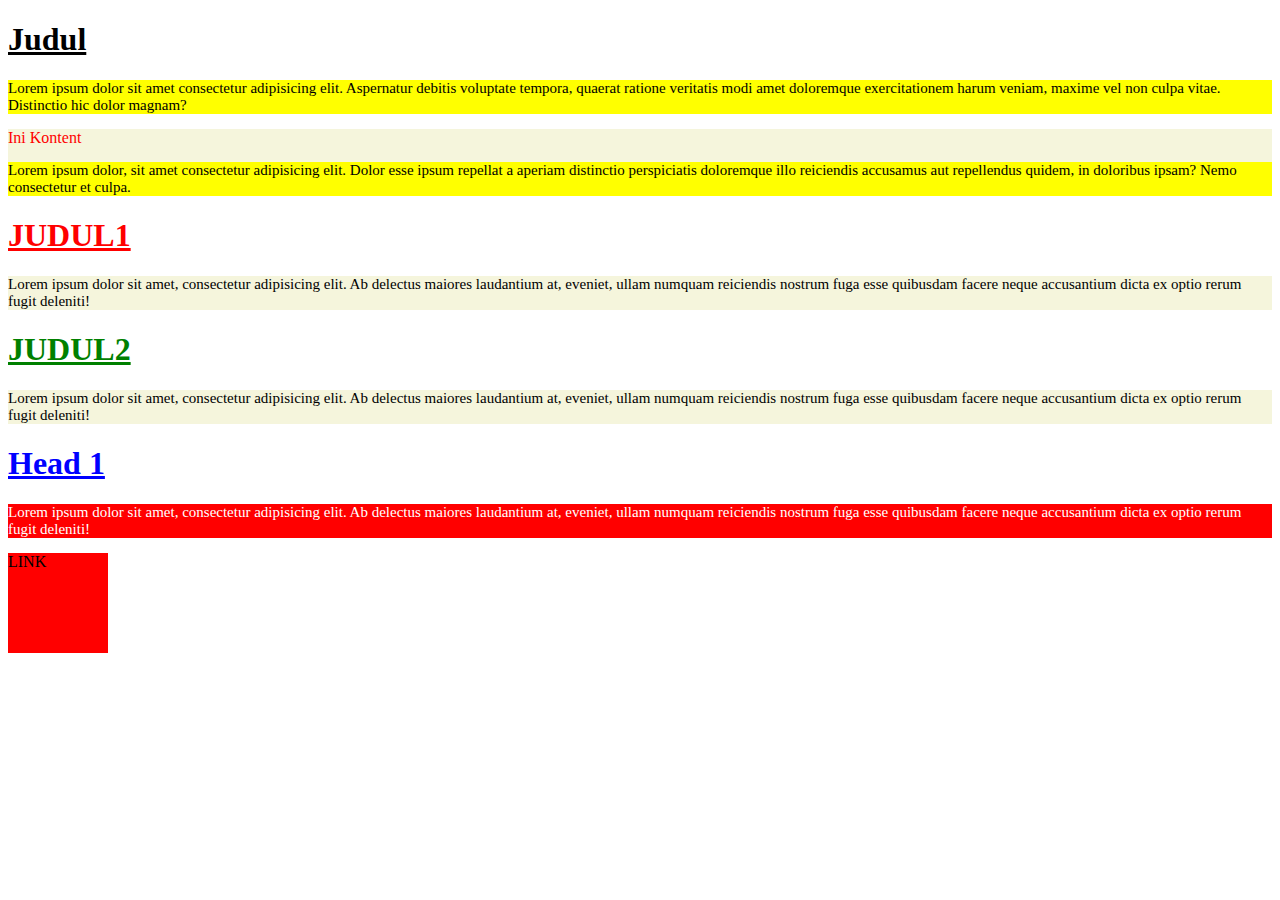
<file: minggu2/latihan/index.html>
<!DOCTYPE html>
<html lang="en">
<head>
    <meta charset="UTF-8">
    <meta name="viewport" content="width=device-width, initial-scale=1.0">
    <title>simple selector</title>
    <!-- external css -->
    <link rel="stylesheet" href="assets/css/style.css">

    <!-- internal css -->
    <!-- <style>
        h1 {
            font-size: 65px;
            color: blue;
        }
    </style> -->
</head>
<body>

    <h1 class="judul">Judul</h1>
    <p>Lorem ipsum dolor sit amet consectetur adipisicing elit. Aspernatur debitis voluptate tempora, quaerat ratione veritatis modi amet doloremque exercitationem harum veniam, maxime vel non culpa vitae. Distinctio hic dolor magnam?</p>

    <div class="content">
        <span>Ini Kontent</span>
        <p>Lorem ipsum dolor, sit amet consectetur adipisicing elit. Dolor esse ipsum repellat a aperiam distinctio perspiciatis doloremque illo reiciendis accusamus aut repellendus quidem, in doloribus ipsam? Nemo consectetur et culpa.</p>
    </div>

    <div class="container">
        <h1 id="judul1">JUDUL1</h1>
        <p class="content">Lorem ipsum dolor sit amet, consectetur adipisicing elit. Ab delectus maiores laudantium at, eveniet, ullam numquam reiciendis nostrum fuga esse quibusdam facere neque accusantium dicta ex optio rerum fugit deleniti!</p>

        <h1 id="judul2">JUDUL2</h1>
        <p class="content">Lorem ipsum dolor sit amet, consectetur adipisicing elit. Ab delectus maiores laudantium at, eveniet, ullam numquam reiciendis nostrum fuga esse quibusdam facere neque accusantium dicta ex optio rerum fugit deleniti!</p>
    </div>
    <div class="container2">
        <h1 class="head1">Head 1</h1>
        <p class="content">Lorem ipsum dolor sit amet, consectetur adipisicing elit. Ab delectus maiores laudantium at, eveniet, ullam numquam reiciendis nostrum fuga esse quibusdam facere neque accusantium dicta ex optio rerum fugit deleniti!</p>
    </div>
    <div class="box">LINK</div>
</body>
</html>
</file>
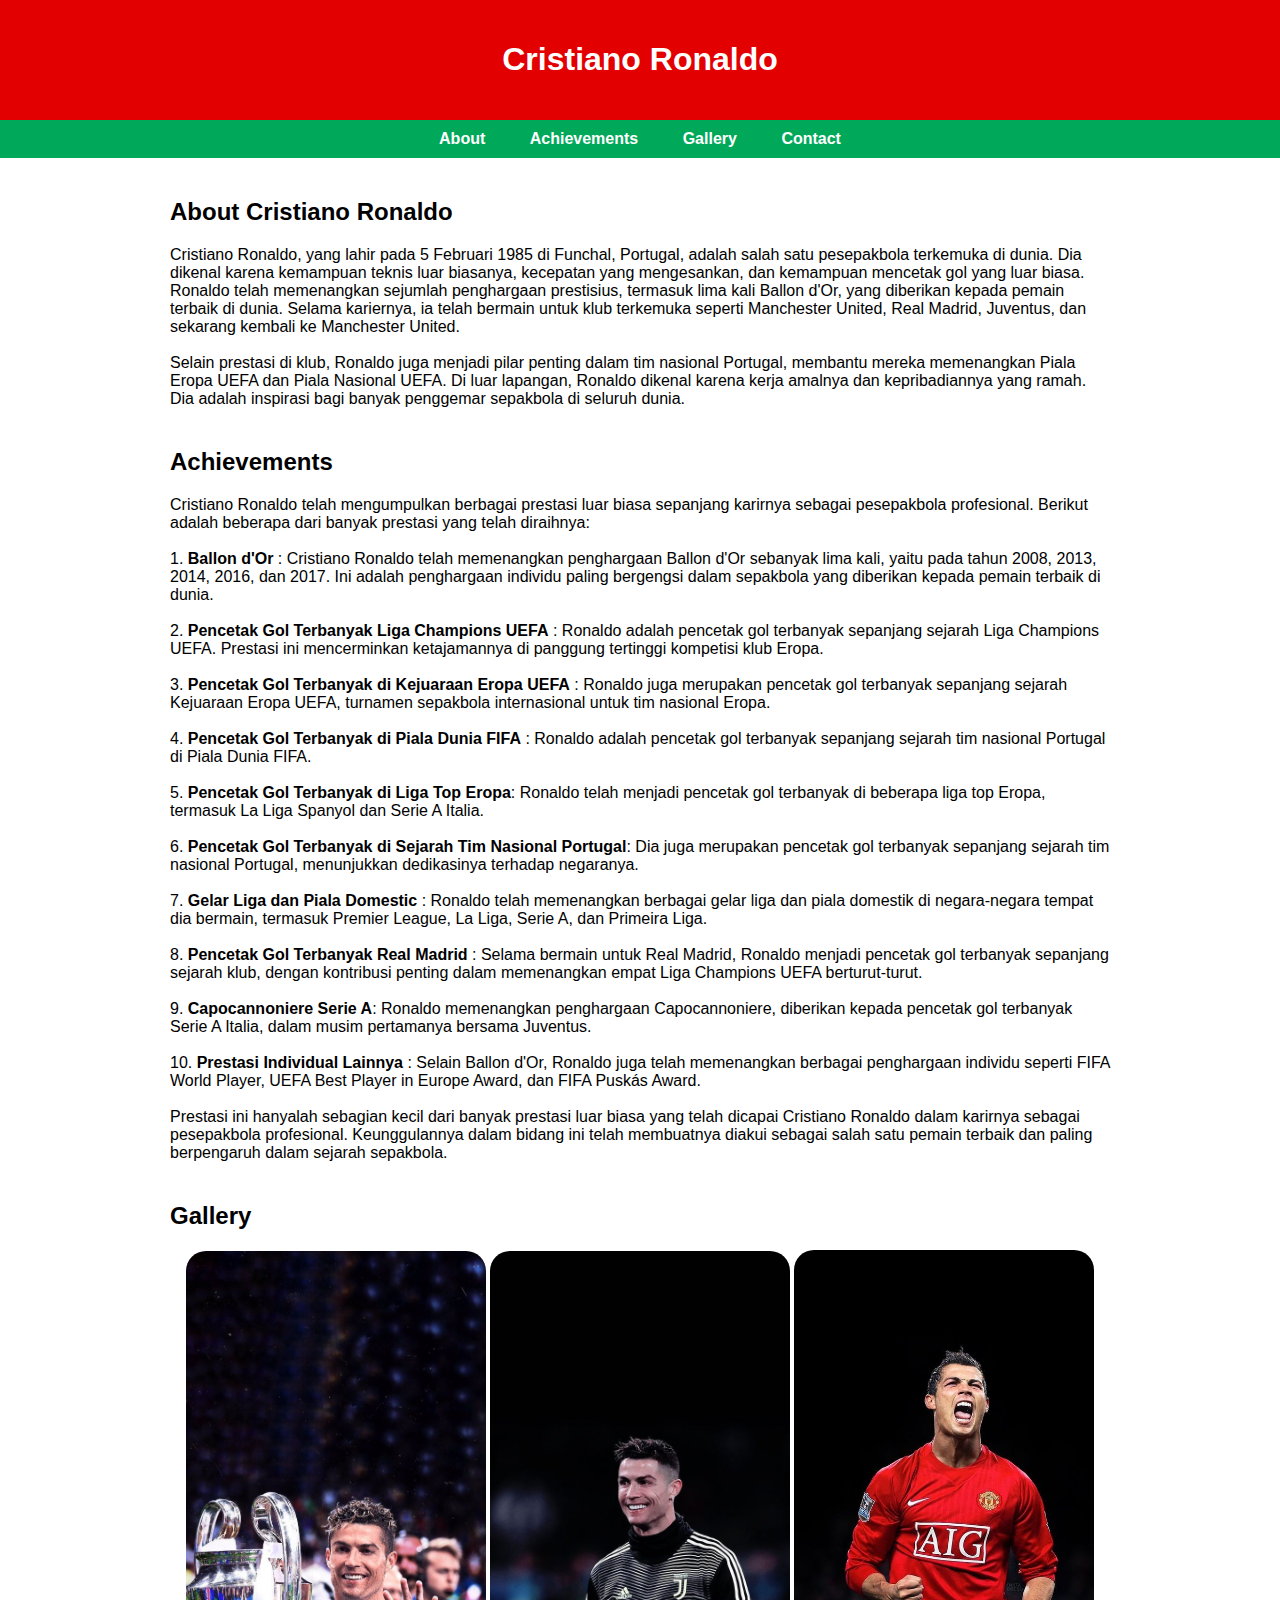
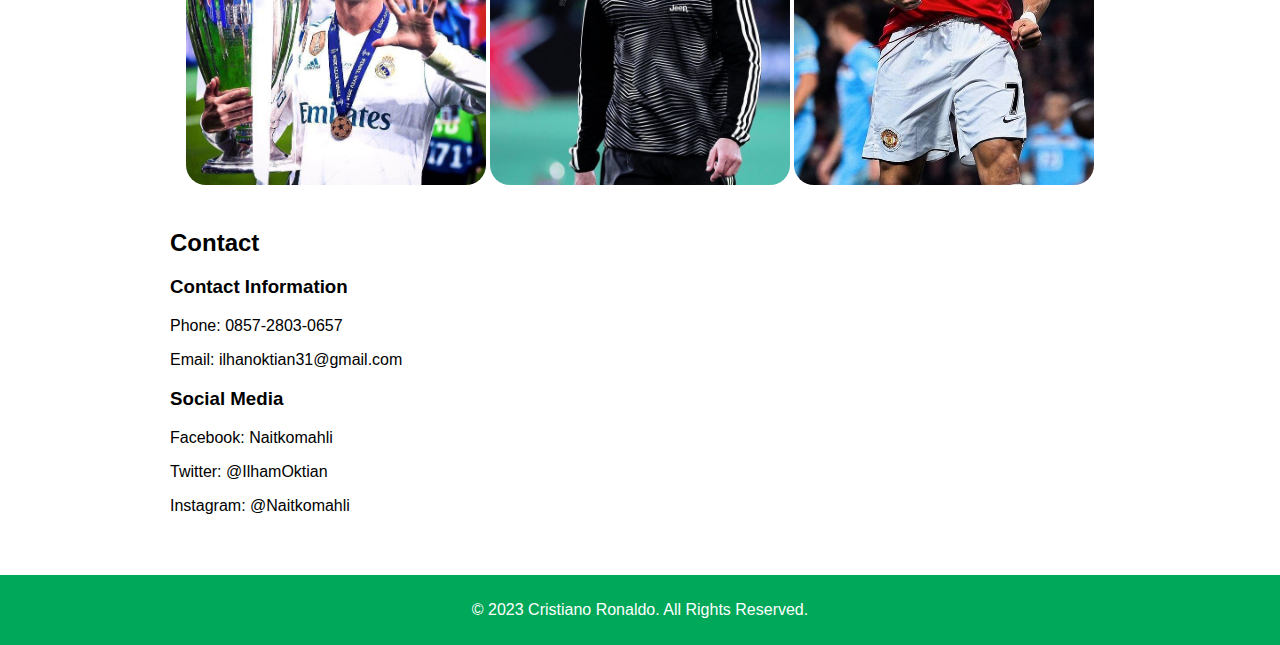
<file: minggu2/tugas/index.html>
<!DOCTYPE html>
<html lang="en">
<head>
    <meta charset="UTF-8">
    <meta name="viewport" content="width=device-width, initial-scale=1.0">
    <title>Landing Page Cristiano Ronaldo</title>
    <link rel="stylesheet" href="assets/style/style.css">
</head>
<body>
    <header class="header">
        <h1>Cristiano Ronaldo</h1>
    </header>

    <nav class="navbar">
        <ul>
            <li><a href="#about">About</a></li>
            <li><a href="#achievements">Achievements</a></li>
            <li><a href="#gallery">Gallery</a></li>
            <li><a href="#contact">Contact</a></li>
        </ul>
    </nav>

    <div class="content">
        <section id="about" class="main-content">
            <h2>About Cristiano Ronaldo</h2>
            <p>Cristiano Ronaldo, yang lahir pada 5 Februari 1985 di Funchal, Portugal, adalah salah satu pesepakbola terkemuka di dunia. Dia dikenal karena kemampuan teknis luar biasanya, kecepatan yang mengesankan, dan kemampuan mencetak gol yang luar biasa. Ronaldo telah memenangkan sejumlah penghargaan prestisius, termasuk lima kali Ballon d'Or, yang diberikan kepada pemain terbaik di dunia. Selama kariernya, ia telah bermain untuk klub terkemuka seperti Manchester United, Real Madrid, Juventus, dan sekarang kembali ke Manchester United. 
            <br><br>    
            Selain prestasi di klub, Ronaldo juga menjadi pilar penting dalam tim nasional Portugal, membantu mereka memenangkan Piala Eropa UEFA dan Piala Nasional UEFA. Di luar lapangan, Ronaldo dikenal karena kerja amalnya dan kepribadiannya yang ramah. Dia adalah inspirasi bagi banyak penggemar sepakbola di seluruh dunia.</p>
        </section>

        <section id="achievements" class="main-content">
            <h2>Achievements</h2>
            <p>Cristiano Ronaldo telah mengumpulkan berbagai prestasi luar biasa sepanjang karirnya sebagai pesepakbola profesional. Berikut adalah beberapa dari banyak prestasi yang telah diraihnya:
                <br><br>
                1. <b>Ballon d'Or</b> : Cristiano Ronaldo telah memenangkan penghargaan Ballon d'Or sebanyak lima kali, yaitu pada tahun 2008, 2013, 2014, 2016, dan 2017. Ini adalah penghargaan individu paling bergengsi dalam sepakbola yang diberikan kepada pemain terbaik di dunia.
                <br><br>
                2. <b>Pencetak Gol Terbanyak Liga Champions UEFA</b> : Ronaldo adalah pencetak gol terbanyak sepanjang sejarah Liga Champions UEFA. Prestasi ini mencerminkan ketajamannya di panggung tertinggi kompetisi klub Eropa.
                <br><br>
                3. <b>Pencetak Gol Terbanyak di Kejuaraan Eropa UEFA</b> : Ronaldo juga merupakan pencetak gol terbanyak sepanjang sejarah Kejuaraan Eropa UEFA, turnamen sepakbola internasional untuk tim nasional Eropa.
                <br><br>
                4. <b>Pencetak Gol Terbanyak di Piala Dunia FIFA</b> : Ronaldo adalah pencetak gol terbanyak sepanjang sejarah tim nasional Portugal di Piala Dunia FIFA.
                <br><br>
                5. <b>Pencetak Gol Terbanyak di Liga Top Eropa</b>: Ronaldo telah menjadi pencetak gol terbanyak di beberapa liga top Eropa, termasuk La Liga Spanyol dan Serie A Italia.
                <br><br>
                6. <b>Pencetak Gol Terbanyak di Sejarah Tim Nasional Portugal</b>: Dia juga merupakan pencetak gol terbanyak sepanjang sejarah tim nasional Portugal, menunjukkan dedikasinya terhadap negaranya.
                <br><br>
                7. <b>Gelar Liga dan Piala Domestic</b> : Ronaldo telah memenangkan berbagai gelar liga dan piala domestik di negara-negara tempat dia bermain, termasuk Premier League, La Liga, Serie A, dan Primeira Liga.
                <br><br>
                8. <b>Pencetak Gol Terbanyak Real Madrid</b> : Selama bermain untuk Real Madrid, Ronaldo menjadi pencetak gol terbanyak sepanjang sejarah klub, dengan kontribusi penting dalam memenangkan empat Liga Champions UEFA berturut-turut.
                <br><br>
                9. <b>Capocannoniere Serie A</b>: Ronaldo memenangkan penghargaan Capocannoniere, diberikan kepada pencetak gol terbanyak Serie A Italia, dalam musim pertamanya bersama Juventus.
                <br><br>
                10. <b>Prestasi Individual Lainnya</b> : Selain Ballon d'Or, Ronaldo juga telah memenangkan berbagai penghargaan individu seperti FIFA World Player, UEFA Best Player in Europe Award, dan FIFA Puskás Award.
                <br><br>
                Prestasi ini hanyalah sebagian kecil dari banyak prestasi luar biasa yang telah dicapai Cristiano Ronaldo dalam karirnya sebagai pesepakbola profesional. Keunggulannya dalam bidang ini telah membuatnya diakui sebagai salah satu pemain terbaik dan paling berpengaruh dalam sejarah sepakbola.</p>
        </section>

        <section id="gallery" class="main-content">
            <h2>Gallery</h2>
            <div class="gallery-content">
                <img src="assets/image/ronaldo 1.jpeg" class="ronaldo">
                <img src="assets/image/ronaldo 2.jpeg" class="ronaldo">
                <img src="assets/image/ronaldo 3.jpeg" class="ronaldo2">
            </div>
        </section>

        <section id="contact" class="main-content">
            <h2>Contact</h2>
            <div class="contact-info">
                <h3>Contact Information</h3>
                <p>Phone: 0857-2803-0657</p>
                <p>Email: ilhanoktian31@gmail.com</p>
            </div>

            <div class="social-media">
                <h3>Social Media</h3>
                <p>Facebook: Naitkomahli</p>
                <p>Twitter: @IlhamOktian</p>
                <p>Instagram: @Naitkomahli</p>
            </div>
        </section>
    </div>

    <footer class="footer">
        <p>&copy; 2023 Cristiano Ronaldo. All Rights Reserved.</p>
    </footer>
</body>
</html>
</file>
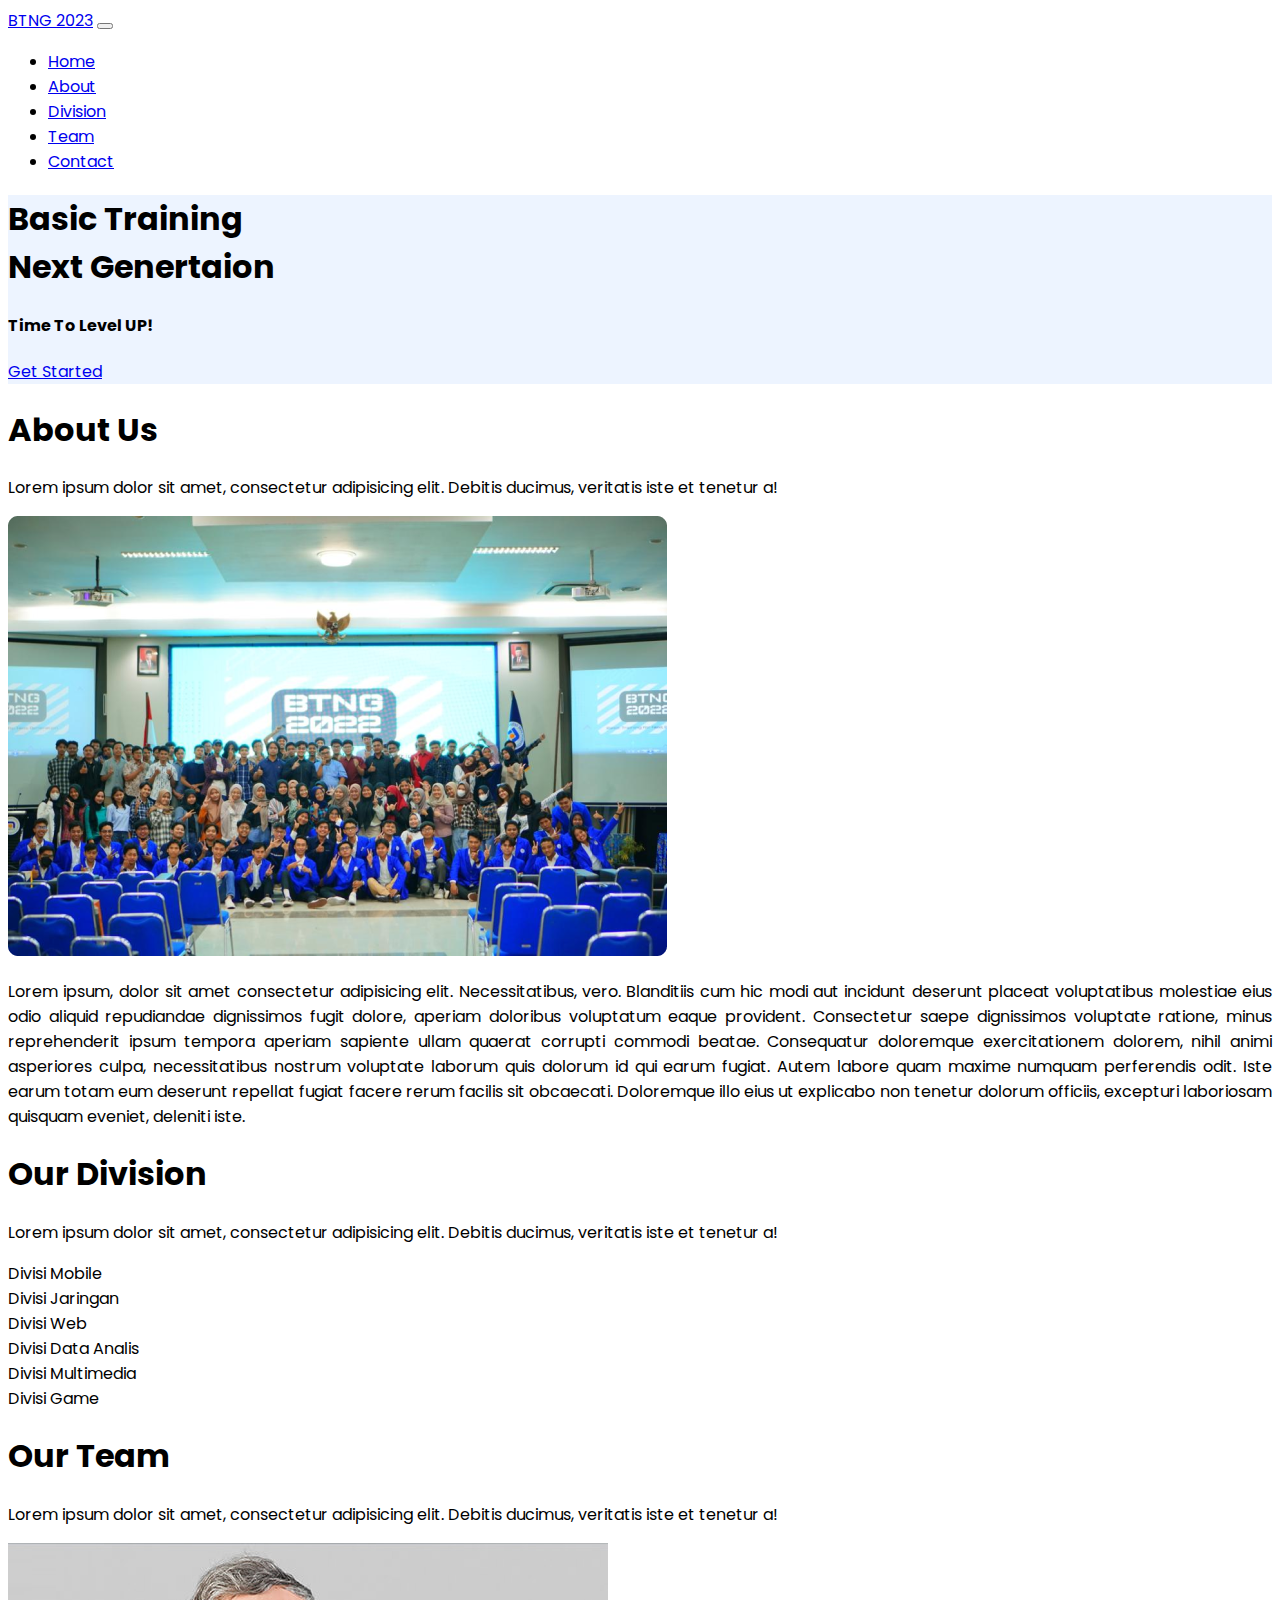
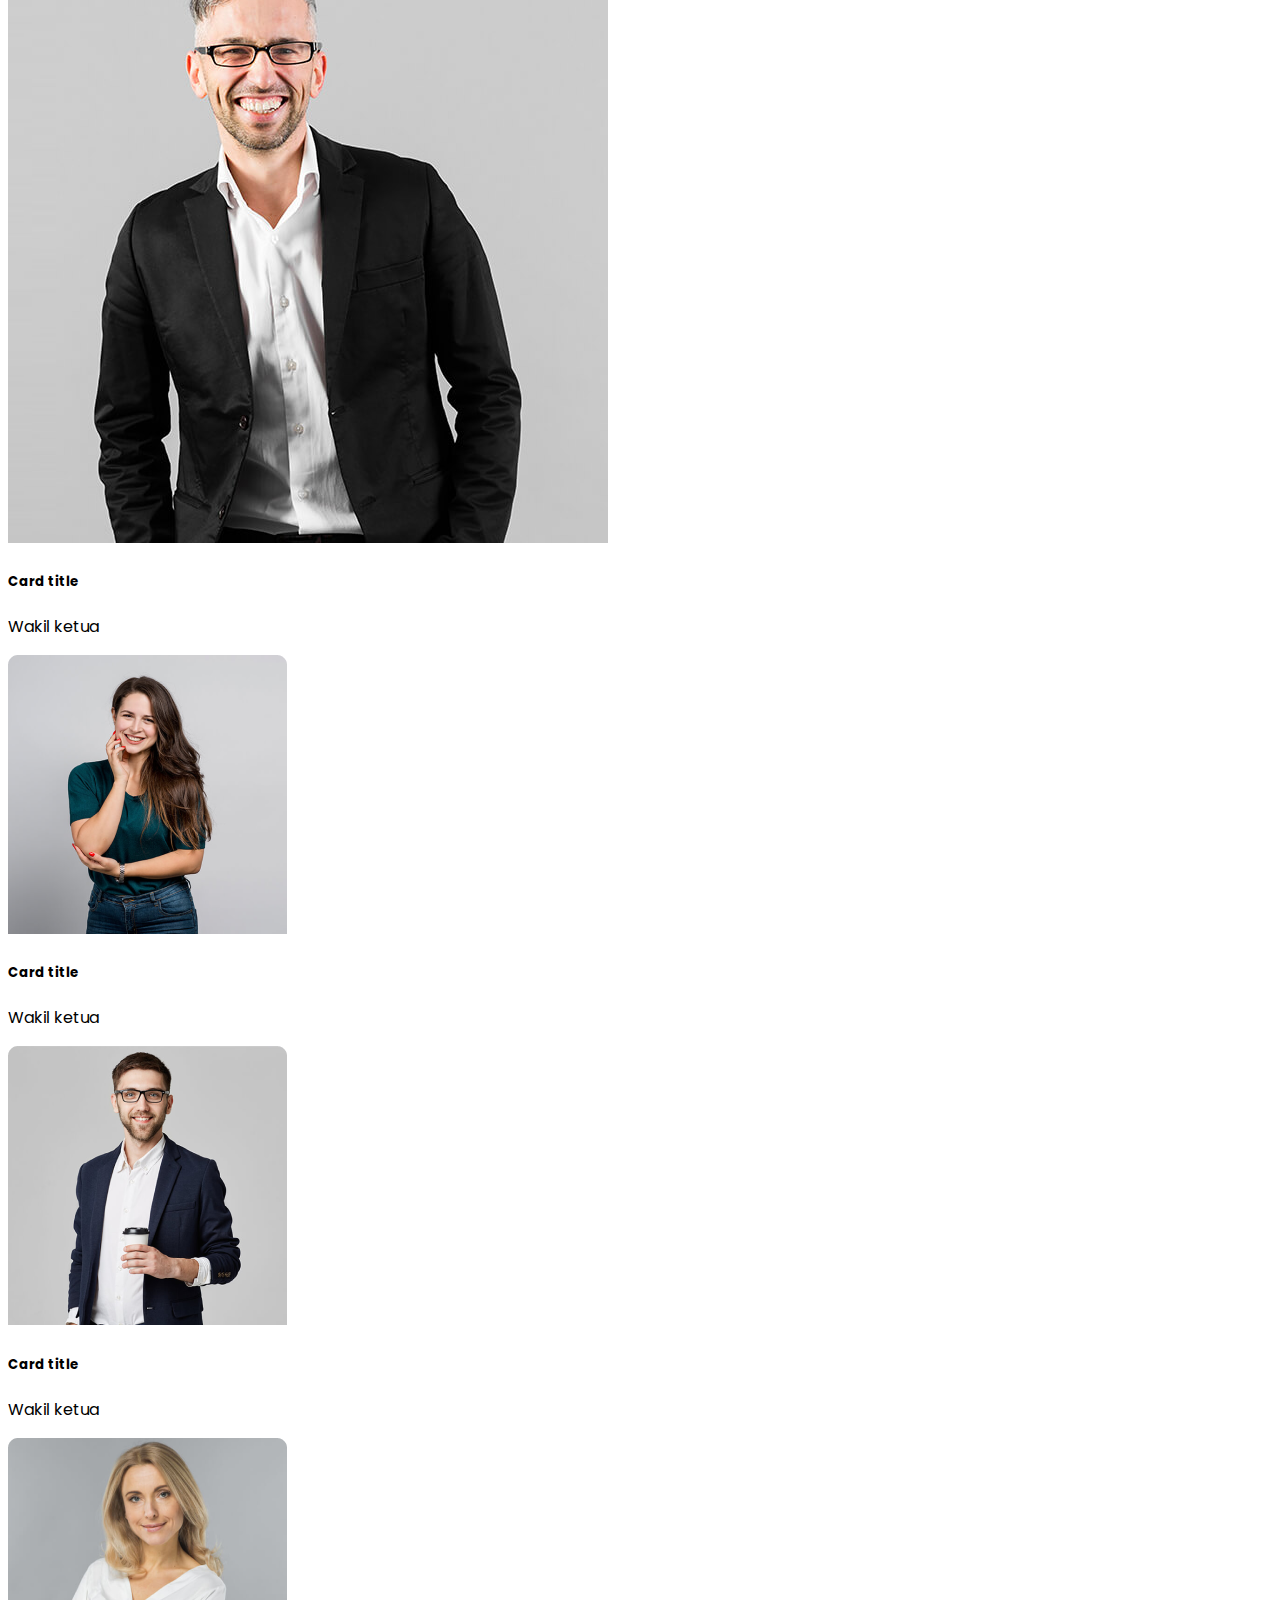
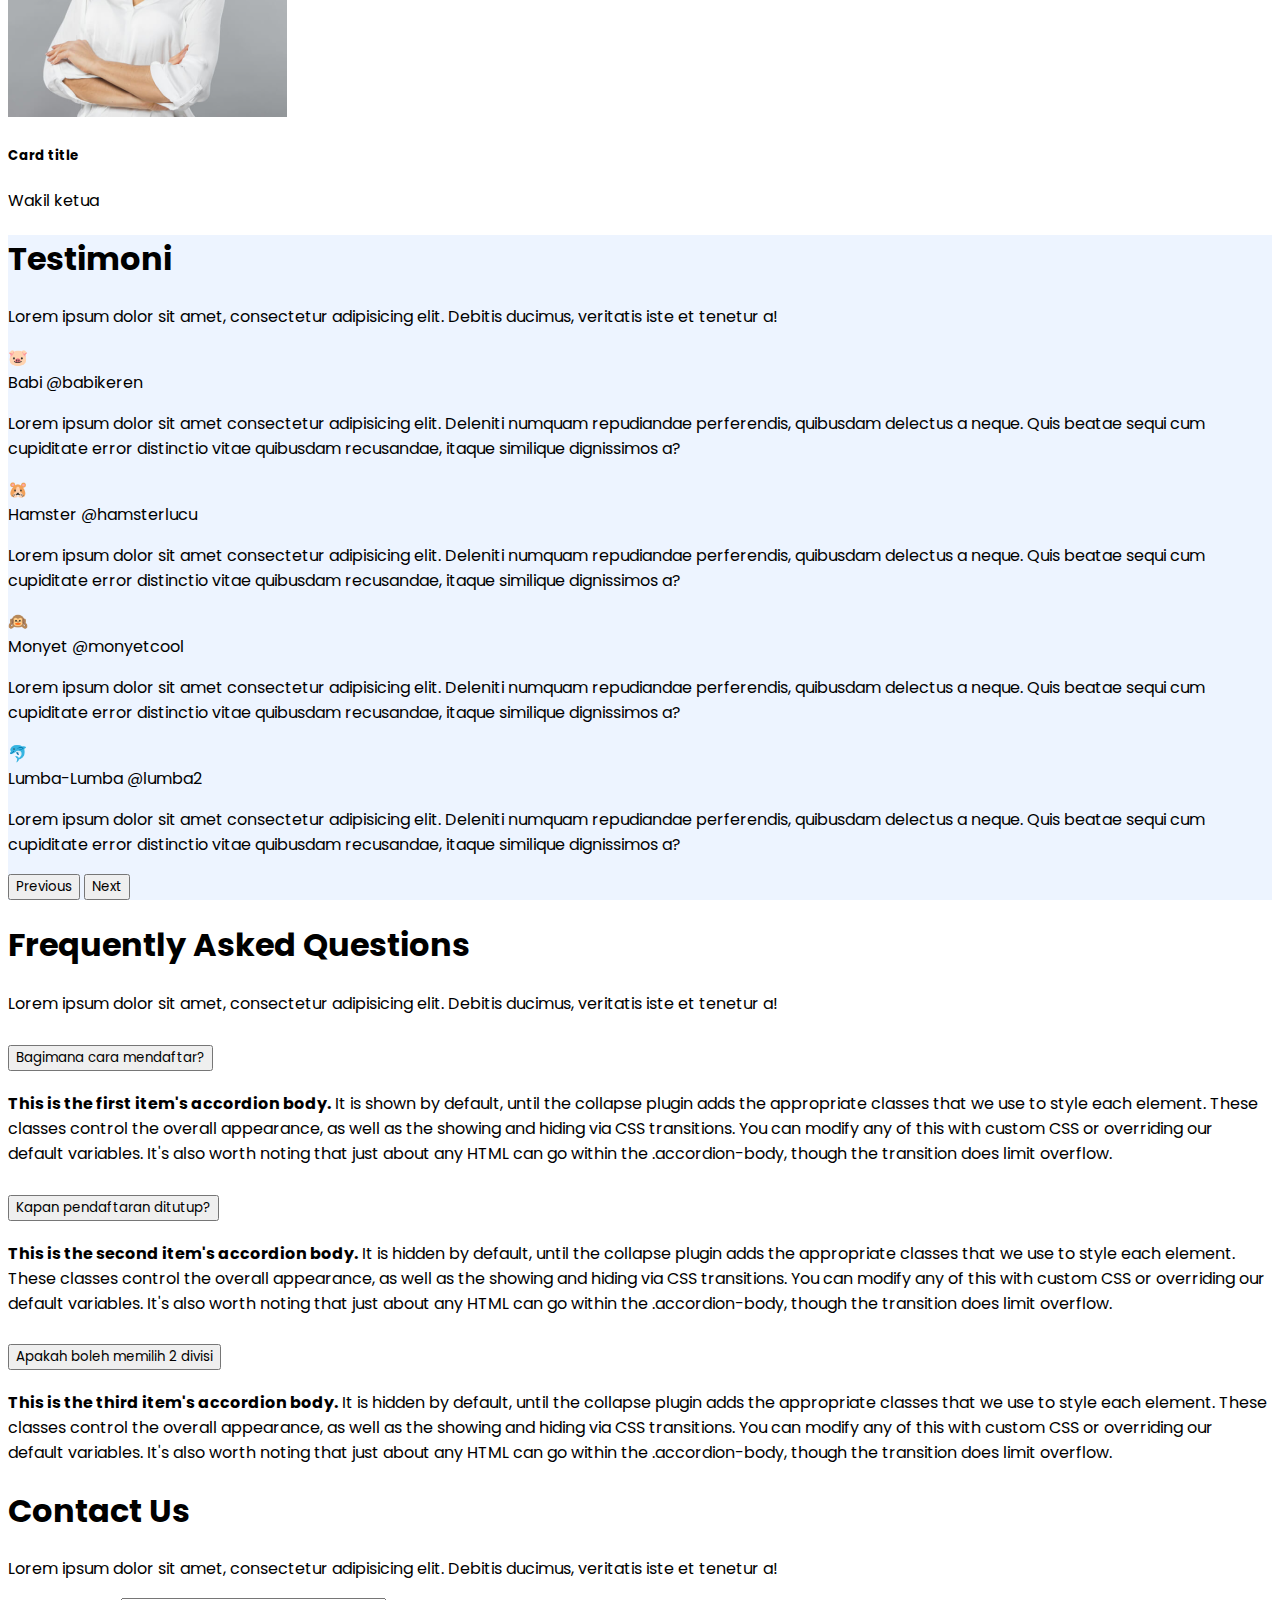
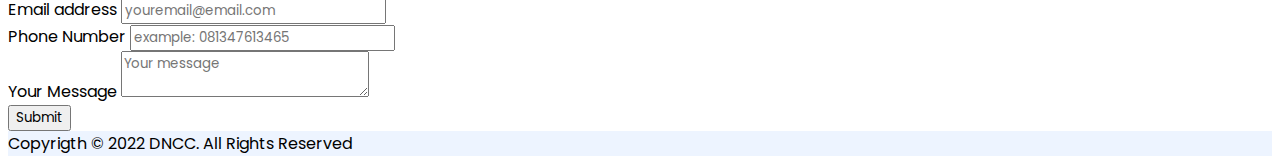
<file: minggu3/Latihan/index.html>
<!DOCTYPE html>
<html lang="en">
  <head>
    <meta charset="UTF-8" />
    <meta name="viewport" content="width=device-width, initial-scale=1.0" />
    <title>BTNG 2023</title>
    <!-- CSS Bootstrap -->
    <link
      href="https://cdn.jsdelivr.net/npm/bootstrap@5.3.2/dist/css/bootstrap.min.css"
      rel="stylesheet"
      integrity="sha384-T3c6CoIi6uLrA9TneNEoa7RxnatzjcDSCmG1MXxSR1GAsXEV/Dwwykc2MPK8M2HN"
      crossorigin="anonymous"
    />
    <!-- CSS External -->
    <link rel="stylesheet" href="assets/styles/style.css" />
    <!-- Link GOOGLE Font -->
    <link rel="preconnect" href="https://fonts.googleapis.com" />
    <link rel="preconnect" href="https://fonts.gstatic.com" crossorigin />
    <link
      href="https://fonts.googleapis.com/css2?family=Poppins&display=swap"
      rel="stylesheet"
    />
    <!-- Link Font Awesome -->
    <link
      rel="stylesheet"
      href="https://cdnjs.cloudflare.com/ajax/libs/font-awesome/6.4.2/css/all.min.css"
      integrity="sha512-z3gLpd7yknf1YoNbCzqRKc4qyor8gaKU1qmn+CShxbuBusANI9QpRohGBreCFkKxLhei6S9CQXFEbbKuqLg0DA=="
      crossorigin="anonymous"
      referrerpolicy="no-referrer"
    />
  </head>
  <body>
    <!-- Navbar Start -->
    <nav class="navbar navbar-expand-lg shadow-sm p-3 fixed-top bg-white">
      <div class="container">
        <a class="navbar-brand fw-bold fs-3" href="#"
          >BTNG <span class="text-primary">2023</span></a
        >
        <button
          class="navbar-toggler"
          type="button"
          data-bs-toggle="collapse"
          data-bs-target="#navbarSupportedContent"
          aria-controls="navbarSupportedContent"
          aria-expanded="false"
          aria-label="Toggle navigation"
        >
          <span class="navbar-toggler-icon"></span>
        </button>
        <div class="collapse navbar-collapse" id="navbarSupportedContent">
          <ul class="navbar-nav ms-auto mb-2 mb-lg-0">
            <li class="nav-item">
              <a class="nav-link text-dark fs-5" href="#home">Home</a>
            </li>
            <li class="nav-item">
              <a class="nav-link text-dark fs-5 ms-3" href="#about">About</a>
            </li>
            <li class="nav-item">
              <a class="nav-link text-dark fs-5" href="#division">Division</a>
            </li>
            <li class="nav-item">
              <a class="nav-link text-dark fs-5" href="#team">Team</a>
            </li>
            <li class="nav-item">
              <a class="nav-link text-dark fs-5" href="#contact">Contact</a>
            </li>
          </ul>
        </div>
      </div>
    </nav>
    <!-- Navbar End -->

    <!-- Hero Start -->
    <section id="home" class="bg-light">
      <div class="container">
        <div
          class="d-flex flex-column justify-content-center vh-100 align-items-center"
        >
          <h1 class="fw-bold text-center">
            Basic Training <br />Next Genertaion
          </h1>
          <h4 class="fs-3 mt-2">Time To Level UP!</h4>
          <a href="#about" type="button" class="btn btn-primary fs-5 fw-bold mt-2">
            Get Started
          </a>
        </div>
      </div>
    </section>
    <!-- Hero End -->

    <!-- About Start -->
    <section id="about">
      <div class="container">
        <div class="tittle text-center mb-4 mt-5">
          <h1 class="fw-bold">About Us</h1>
          <p class="text-secondary">
            Lorem ipsum dolor sit amet, consectetur adipisicing elit. Debitis
            ducimus, veritatis iste et tenetur a!
          </p>
        </div>
        <div class="row gy-3">
          <div class="col-12 col-lg-6">
            <img src="assets/image/btng.png" alt="" class="img-fluid" />
          </div>
          <div class="col-12 col-lg-6">
            <p style="text-align: justify">
              Lorem ipsum, dolor sit amet consectetur adipisicing elit.
              Necessitatibus, vero. Blanditiis cum hic modi aut incidunt
              deserunt placeat voluptatibus molestiae eius odio aliquid
              repudiandae dignissimos fugit dolore, aperiam doloribus voluptatum
              eaque provident. Consectetur saepe dignissimos voluptate ratione,
              minus reprehenderit ipsum tempora aperiam sapiente ullam quaerat
              corrupti commodi beatae. Consequatur doloremque exercitationem
              dolorem, nihil animi asperiores culpa, necessitatibus nostrum
              voluptate laborum quis dolorum id qui earum fugiat. Autem labore
              quam maxime numquam perferendis odit. Iste earum totam eum
              deserunt repellat fugiat facere rerum facilis sit obcaecati.
              Doloremque illo eius ut explicabo non tenetur dolorum officiis,
              excepturi laboriosam quisquam eveniet, deleniti iste.
            </p>
          </div>
        </div>
      </div>
    </section>
    <!-- About End -->

    <!-- Division Start -->
    <section id="division">
      <div class="container">
        <div class="tittle text-center mb-4 mt-5">
          <h1 class="fw-bold">Our Division</h1>
          <p class="text-secondary">
            Lorem ipsum dolor sit amet, consectetur adipisicing elit. Debitis
            ducimus, veritatis iste et tenetur a!
          </p>
        </div>
        <div class="row gap-4 justify-content-center">
          <div class="col-12 col-md-4 col-lg-3">
            <div
              class="box d-flex border border-dark rounded p-3 gap-3 align-items-center"
            >
              <div class="logo border border-dark p-2 rounded bg-light">
                <i class="fa-solid fa-mobile-screen fs-2"></i>
              </div>
              <span class="fs-5">Divisi Mobile</span>
            </div>
          </div>
          <div class="col-12 col-md-4 col-lg-3">
            <div
              class="box d-flex border border-dark rounded p-3 gap-3 align-items-center"
            >
              <div class="logo border border-dark p-2 rounded bg-light">
                <i class="fa-solid fa-wifi fs-2"></i>
              </div>
              <span class="fs-5">Divisi Jaringan</span>
            </div>
          </div>
          <div class="col-12 col-md-4 col-lg-3">
            <div
              class="box d-flex border border-dark rounded p-3 gap-3 align-items-center"
            >
              <div class="logo border border-dark p-2 rounded bg-light">
                <i class="fa-solid fa-globe fs-2"></i>
              </div>
              <span class="fs-5">Divisi Web</span>
            </div>
          </div>
          <div class="col-12 col-md-4 col-lg-3">
            <div
              class="box d-flex border border-dark rounded p-3 gap-3 align-items-center"
            >
              <div class="logo border border-dark p-2 rounded bg-light">
                <i class="fa-solid fa-chart-column fs-2"></i>
              </div>
              <span class="fs-5">Divisi Data Analis</span>
            </div>
          </div>
          <div class="col-12 col-md-4 col-lg-3">
            <div
              class="box d-flex border border-dark rounded p-3 gap-3 align-items-center"
            >
              <div class="logo border border-dark p-2 rounded bg-light">
                <i class="fa-solid fa-camera fs-2"></i>
              </div>
              <span class="fs-5">Divisi Multimedia</span>
            </div>
          </div>
          <div class="col-12 col-md-4 col-lg-3">
            <div
              class="box d-flex border border-dark rounded p-3 gap-3 align-items-center"
            >
              <div class="logo border border-dark p-2 rounded bg-light">
                <i class="fa-solid fa-gamepad fs-2"></i>
              </div>
              <span class="fs-5">Divisi Game</span>
            </div>
          </div>
        </div>
      </div>
    </section>
    <!-- Division End -->

    <!-- Team Start -->
    <section id="team">
      <div class="container">
        <div class="tittle text-center mb-4 mt-5">
          <h1 class="fw-bold">Our Team</h1>
          <p class="text-secondary">
            Lorem ipsum dolor sit amet, consectetur adipisicing elit. Debitis
            ducimus, veritatis iste et tenetur a!
          </p>
        </div>
      </div>
      <div class="row gy-4 justify-content-center">
        <div class="col-12 col-lg-3 col-md-4">
          <div class="card">
            <img src="assets/image/person1.png" class="card-img-top" />
            <div class="card-body text-center">
              <h5 class="card-title fw-bold">Card title</h5>
              <p class="card-text text-secondary">Wakil ketua</p>
            </div>
          </div>
        </div>
        <div class="col-12 col-lg-3 col-md-4">
          <div class="card">
            <img src="assets/image/person2.png" class="card-img-top" />
            <div class="card-body text-center">
              <h5 class="card-title fw-bold">Card title</h5>
              <p class="card-text text-secondary">Wakil ketua</p>
            </div>
          </div>
        </div>
        <div class="col-12 col-lg-3 col-md-4">
          <div class="card">
            <img src="assets/image/person3.png" class="card-img-top" />
            <div class="card-body text-center">
              <h5 class="card-title fw-bold">Card title</h5>
              <p class="card-text text-secondary">Wakil ketua</p>
            </div>
          </div>
        </div>
        <div class="col-12 col-lg-3 col-md-4">
          <div class="card">
            <img src="assets/image/person4.png" class="card-img-top" />
            <div class="card-body text-center">
              <h5 class="card-title fw-bold">Card title</h5>
              <p class="card-text text-secondary">Wakil ketua</p>
            </div>
          </div>
        </div>
      </div>
    </section>
    <!-- Team End -->

    <!--  Testimoni Start-->
    <section id="testimoni" class="bg-light py-5 my-5">
      <div class="container">
        <div class="tittle text-center mb-4 mt-5">
          <h1 class="fw-bold">Testimoni</h1>
          <p class="text-secondary">
            Lorem ipsum dolor sit amet, consectetur adipisicing elit. Debitis
            ducimus, veritatis iste et tenetur a!
          </p>
        </div>
        <div
          id="carouselExample"
          class="carousel slide carousel-dark"
          data-bs-ride="carousel"
        >
          <div class="carousel-inner">
            <div class="carousel-item active">
              <div class="border border-dark p-5 rounded w-75 mx-auto">
                <div
                  class="d-flex flex-column flex-lg-row gap-3 align-items-start"
                >
                  <div class="fs-1 border border-dark p-3 py-3 rounded-circle">
                    🐷
                  </div>
                  <div class="d-flex flex-column">
                    <div class="d-flex align-items-center gap-1">
                      <span class="fw-bold fs-4">Babi</span>
                      <span class="text-secondary">@babikeren</span>
                    </div>
                    <p>
                      Lorem ipsum dolor sit amet consectetur adipisicing elit.
                      Deleniti numquam repudiandae perferendis, quibusdam
                      delectus a neque. Quis beatae sequi cum cupiditate error
                      distinctio vitae quibusdam recusandae, itaque similique
                      dignissimos a?
                    </p>
                  </div>
                </div>
              </div>
            </div>
            <div class="carousel-item">
              <div class="border border-dark p-5 rounded w-75 mx-auto">
                <div
                  class="d-flex flex-column flex-lg-row gap-3 align-items-start"
                >
                  <div class="fs-1 border border-dark p-3 py-3 rounded-circle">
                    🐹
                  </div>
                  <div class="d-flex flex-column">
                    <div class="d-flex align-items-center gap-1">
                      <span class="fw-bold fs-4">Hamster</span>
                      <span class="text-secondary">@hamsterlucu</span>
                    </div>
                    <p>
                      Lorem ipsum dolor sit amet consectetur adipisicing elit.
                      Deleniti numquam repudiandae perferendis, quibusdam
                      delectus a neque. Quis beatae sequi cum cupiditate error
                      distinctio vitae quibusdam recusandae, itaque similique
                      dignissimos a?
                    </p>
                  </div>
                </div>
              </div>
            </div>
            <div class="carousel-item">
              <div class="border border-dark p-5 rounded w-75 mx-auto">
                <div
                  class="d-flex flex-column flex-lg-row gap-3 align-items-start"
                >
                  <div class="fs-1 border border-dark p-3 py-3 rounded-circle">
                    🙉
                  </div>
                  <div class="d-flex flex-column">
                    <div class="d-flex align-items-center gap-1">
                      <span class="fw-bold fs-4">Monyet</span>
                      <span class="text-secondary">@monyetcool</span>
                    </div>
                    <p>
                      Lorem ipsum dolor sit amet consectetur adipisicing elit.
                      Deleniti numquam repudiandae perferendis, quibusdam
                      delectus a neque. Quis beatae sequi cum cupiditate error
                      distinctio vitae quibusdam recusandae, itaque similique
                      dignissimos a?
                    </p>
                  </div>
                </div>
              </div>
            </div>
            <div class="carousel-item">
              <div class="border border-dark p-5 rounded w-75 mx-auto">
                <div
                  class="d-flex flex-column flex-lg-row gap-3 align-items-start"
                >
                  <div class="fs-1 border border-dark p-3 py-3 rounded-circle">
                    🐬
                  </div>
                  <div class="d-flex flex-column">
                    <div class="d-flex align-items-center gap-1">
                      <span class="fw-bold fs-4">Lumba-Lumba</span>
                      <span class="text-secondary">@lumba2</span>
                    </div>
                    <p>
                      Lorem ipsum dolor sit amet consectetur adipisicing elit.
                      Deleniti numquam repudiandae perferendis, quibusdam
                      delectus a neque. Quis beatae sequi cum cupiditate error
                      distinctio vitae quibusdam recusandae, itaque similique
                      dignissimos a?
                    </p>
                  </div>
                </div>
              </div>
            </div>
          </div>
          <button
            class="carousel-control-prev"
            type="button"
            data-bs-target="#carouselExample"
            data-bs-slide="prev"
          >
            <span class="carousel-control-prev-icon" aria-hidden="true"></span>
            <span class="visually-hidden">Previous</span>
          </button>
          <button
            class="carousel-control-next"
            type="button"
            data-bs-target="#carouselExample"
            data-bs-slide="next"
          >
            <span class="carousel-control-next-icon" aria-hidden="true"></span>
            <span class="visually-hidden">Next</span>
          </button>
        </div>
      </div>
    </section>
    <!--  Testimoni End-->

    <!-- FAQ Start -->
    <section id="faq">
      <div class="container">
        <div class="tittle text-center mb-4 mt-5">
          <h1 class="fw-bold">Frequently Asked Questions</h1>
          <p class="text-secondary">
            Lorem ipsum dolor sit amet, consectetur adipisicing elit. Debitis
            ducimus, veritatis iste et tenetur a!
          </p>
        </div>
        <div class="accordion" id="accordionExample">
          <div class="accordion-item">
            <h2 class="accordion-header">
              <button
                class="accordion-button collapsed fw-bold"
                type="button"
                data-bs-toggle="collapse"
                data-bs-target="#collapseOne"
                aria-expanded="true"
                aria-controls="collapseOne"
              >
                Bagimana cara mendaftar?
              </button>
            </h2>
            <div
              id="collapseOne"
              class="accordion-collapse collapse"
              data-bs-parent="#accordionExample"
            >
              <div class="accordion-body">
                <strong>This is the first item's accordion body.</strong> It is
                shown by default, until the collapse plugin adds the appropriate
                classes that we use to style each element. These classes control
                the overall appearance, as well as the showing and hiding via
                CSS transitions. You can modify any of this with custom CSS or
                overriding our default variables. It's also worth noting that
                just about any HTML can go within the
                <code>.accordion-body</code>, though the transition does limit
                overflow.
              </div>
            </div>
          </div>
          <div class="accordion-item">
            <h2 class="accordion-header">
              <button
                class="accordion-button collapsed fw-bold"
                type="button"
                data-bs-toggle="collapse"
                data-bs-target="#collapseTwo"
                aria-expanded="false"
                aria-controls="collapseTwo"
              >
                Kapan pendaftaran ditutup?
              </button>
            </h2>
            <div
              id="collapseTwo"
              class="accordion-collapse collapse"
              data-bs-parent="#accordionExample"
            >
              <div class="accordion-body">
                <strong>This is the second item's accordion body.</strong> It is
                hidden by default, until the collapse plugin adds the
                appropriate classes that we use to style each element. These
                classes control the overall appearance, as well as the showing
                and hiding via CSS transitions. You can modify any of this with
                custom CSS or overriding our default variables. It's also worth
                noting that just about any HTML can go within the
                <code>.accordion-body</code>, though the transition does limit
                overflow.
              </div>
            </div>
          </div>
          <div class="accordion-item">
            <h2 class="accordion-header">
              <button
                class="accordion-button collapsed fw-bold"
                type="button"
                data-bs-toggle="collapse"
                data-bs-target="#collapseThree"
                aria-expanded="false"
                aria-controls="collapseThree"
              >
                Apakah boleh memilih 2 divisi
              </button>
            </h2>
            <div
              id="collapseThree"
              class="accordion-collapse collapse"
              data-bs-parent="#accordionExample"
            >
              <div class="accordion-body">
                <strong>This is the third item's accordion body.</strong> It is
                hidden by default, until the collapse plugin adds the
                appropriate classes that we use to style each element. These
                classes control the overall appearance, as well as the showing
                and hiding via CSS transitions. You can modify any of this with
                custom CSS or overriding our default variables. It's also worth
                noting that just about any HTML can go within the
                <code>.accordion-body</code>, though the transition does limit
                overflow.
              </div>
            </div>
          </div>
        </div>
      </div>
    </section>
    <!-- FAQ End -->

    <!-- COntact Start-->
    <section id="contact">
      <div class="container">
        <div class="tittle text-center mb-4 mt-5">
          <h1 class="fw-bold">Contact Us</h1>
          <p class="text-secondary">
            Lorem ipsum dolor sit amet, consectetur adipisicing elit. Debitis
            ducimus, veritatis iste et tenetur a!
          </p>
        </div>
        <form>
          <div class="row">
            <div class="col-12 col-lg-6">
              <div class="mb-3">
                <label for="exampleInputEmail1" class="form-label"
                  >Email address</label
                >
                <input
                  type="email"
                  class="form-control p-3"
                  id="exampleInputEmail1"
                  placeholder="youremail@email.com"
                />
              </div>
            </div>
            <div class="col-12 col-lg-6">
              <div class="mb-3">
                <label for="exampleInputEmail1" class="form-label"
                  >Phone Number</label
                >
                <input
                  type="text"
                  class="form-control p-3"
                  placeholder="example: 081347613465"
                />
              </div>
            </div>
            <div class="col-12">
              <div class="mb-3">
                <label for="exampleInputEmail1" class="form-label"
                  >Your Message</label
                >
                <textarea placeholder="Your message" class="form-control p-3"></textarea>
              </div>
            </div>
          </div>

          <button type="submit" class="btn btn-primary">Submit</button>
        </form>
      </div>
    </section>
    <!-- COntact End-->

    <!-- Footer Start -->
    <footer class="p-4 bg-light text-center mt-5">
      Copyrigth © 2022 DNCC. All Rights Reserved
    </footer>
    <!-- Footer End -->

    <!-- JS Boostrap -->
    <script
      src="https://cdn.jsdelivr.net/npm/bootstrap@5.3.2/dist/js/bootstrap.bundle.min.js"
      integrity="sha384-C6RzsynM9kWDrMNeT87bh95OGNyZPhcTNXj1NW7RuBCsyN/o0jlpcV8Qyq46cDfL"
      crossorigin="anonymous"
    ></script>
  </body>
</html>
</file>
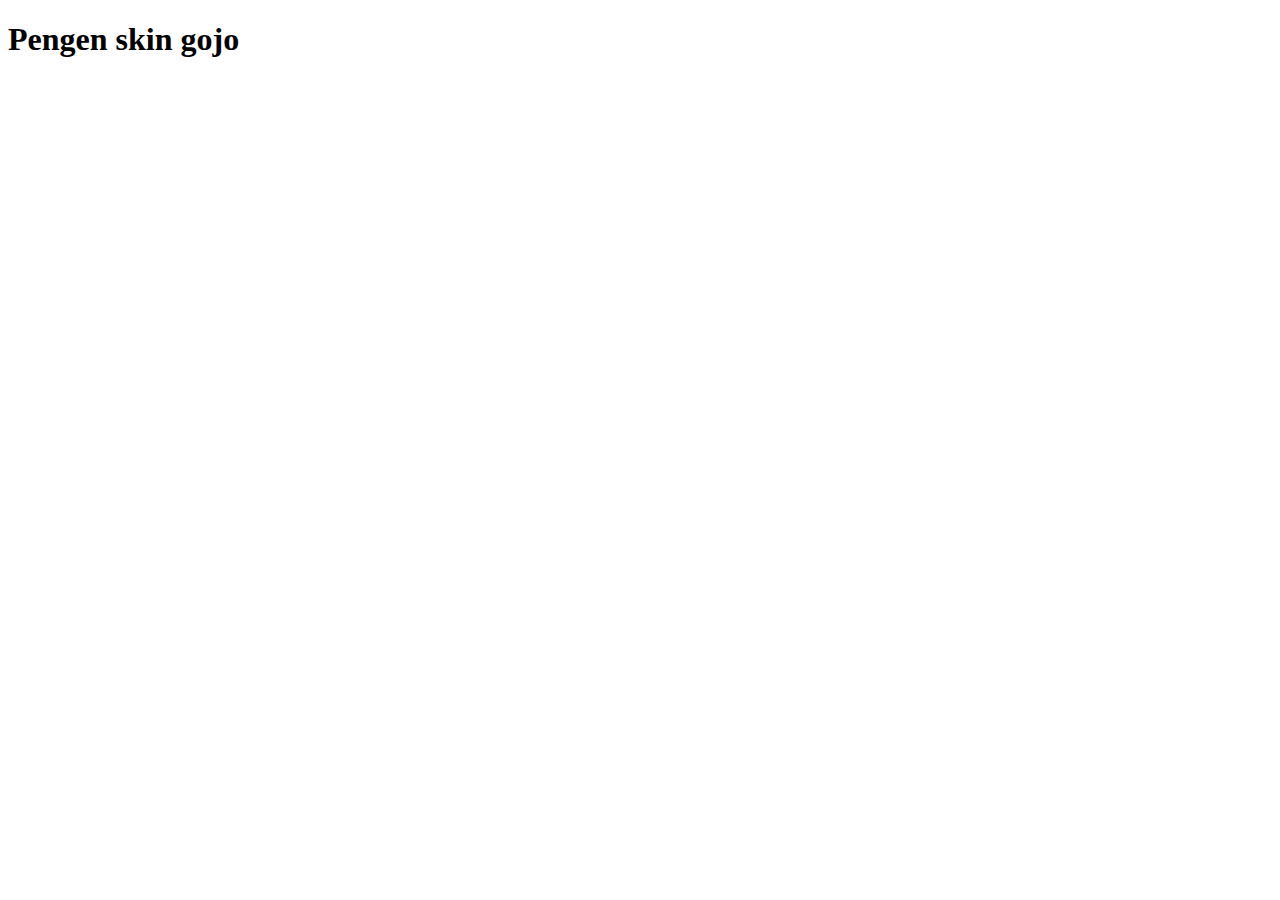
<file: minggu1/latihan/page1.html>
<!DOCTYPE html>
<html lang="en">
<head>
    <meta charset="UTF-8">
    <meta name="viewport" content="width=device-width, initial-scale=1.0">
    <title>Page 1</title>
</head>
<body>
    <h1>Pengen skin gojo </h1>
</body>
</html>
</file>
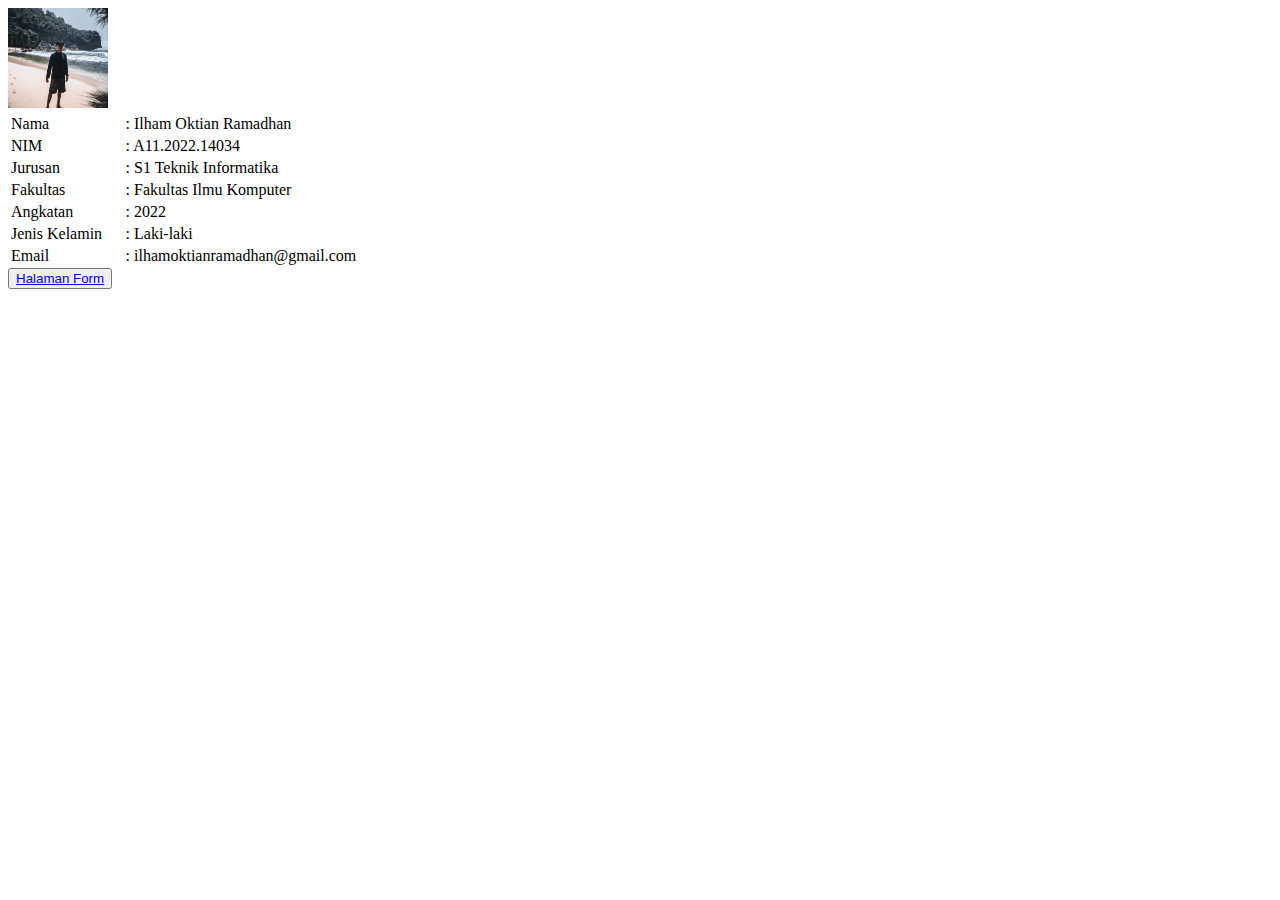
<file: minggu1/tugas/biodata.html>
<!DOCTYPE html>
<html lang="en">
<head>
    <meta charset="UTF-8">
    <meta name="viewport" content="width=device-width, initial-scale=1.0">
    <title>Biodata</title>
</head>
<body>
    <img src="profile.jpg" alt="" width="100px"><br>
    <table width="400">
        <tr>
            <td>Nama</td>
            <td>: Ilham Oktian Ramadhan</td>
        </tr>
        <tr>
            <td>NIM</td>
            <td>: A11.2022.14034</td>
        </tr>
        <tr>
            <td>Jurusan</td>
            <td>: S1 Teknik Informatika</td>
        </tr>
        <tr>
            <td>Fakultas</td>
            <td>: Fakultas Ilmu Komputer</td>
        </tr>
        <tr>
            <td>Angkatan</td>
            <td>: 2022</td>
        </tr>
        <tr>
            <td>Jenis Kelamin</td>
            <td>: Laki-laki</td>
        </tr>
        <tr>
            <td>Email</td>
            <td>: ilhamoktianramadhan@gmail.com</td>
        </tr>
    </table>
    <button><a href="form.html">Halaman Form</a></button>
</body>
</html>
</file>
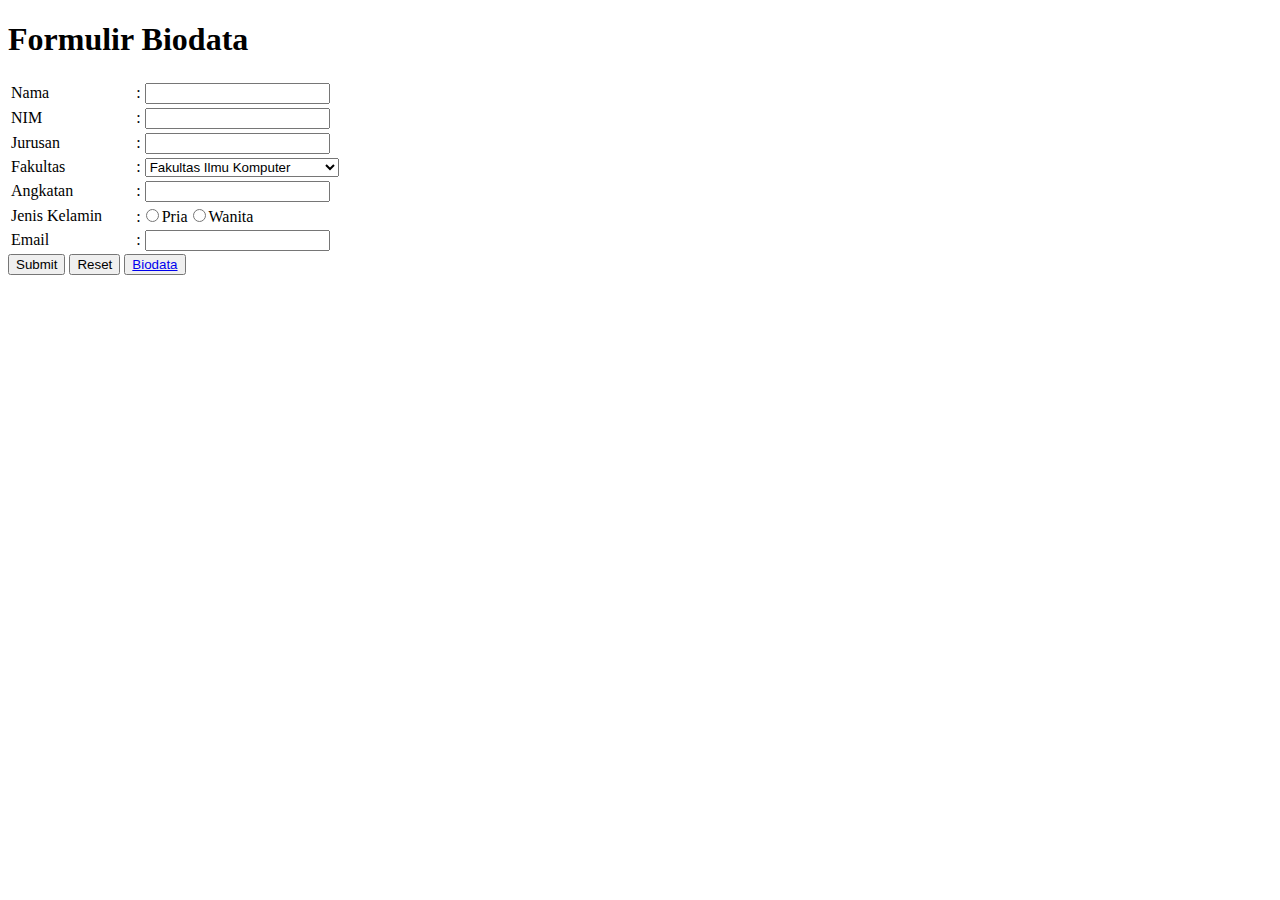
<file: minggu1/tugas/form.html>
<!DOCTYPE html>
<html lang="en">
<head>
    <meta charset="UTF-8">
    <meta name="viewport" content="width=device-width, initial-scale=1.0">
    <title>Form</title>
</head>
<body>
    <h1>Formulir Biodata</h1>
    <form action="">
        <table width="400">
            <tr>
                <td>Nama</td>
                <td>: <input type="text"></td>
            </tr>
            <tr>
                <td>NIM</td>
                <td>: <input type="text"></td>
            </tr>
            <tr>
                <td>Jurusan</td>
                <td>: <input type="text"></td>
            </tr>
            <tr>
                <td>Fakultas</td>
                <td>: 
                    <select>
                        <option value="">Fakultas Ilmu Komputer</option>
                        <option value="">Fakultas Teknik</option>
                        <option value="">Fakultas Ilmu Budaya</option>
                        <option value="">Fakultas Kedokteran</option>
                        <option value="">Fakultas Ekonomi dan Bisnis</option>
                        <option value="">Fakultas Kesehatan</option>
                    </select>
                </td>
            </tr>
            <tr>
                <td>Angkatan</td>
                <td>: <input type="text"></td>
            </tr>
            <tr>
                <td>Jenis Kelamin</td>
                <td>:<input type="radio" name="gender" id="Pria"><label for="">Pria</label><input type="radio" name="gender" id="wanita">Wanita</td>
            </tr>
            <tr>
                <td>Email</td>
                <td>: <input type="text"></td>
            </tr>
        </table>
        <input type="submit" value="Submit">
        <input type="reset" value="Reset">
        <button><a href="biodata.html">Biodata</a></button>
    </form>
</body>
</html>
</file>
<file: minggu2/latihan/assets/css/style.css>
/* h1 {
    color: red;
} */

h1 {
    font-weight: 700;
    text-decoration: underline;
}

p {
    font-size: 15px;
    background-color: yellow;
}

span {
    color: red;
}

.container {
    box-shadow: 10px 13px 0px -1px rgba(red, green, blue, alpha) (0, 0, 0, 0,67);
}

#judul1 {
    font-weight: 800;
    color: red;
    text-decoration: underline;
}

#judul2 {
    font-weight: 800;
    color: green;
}

.content {
    background-color: beige;
}

.container2 {
    color: blue;
}

.container2 .content {
    background-color: red;
    color: white;
}

.box {
    background-color: red;
    width: 100px;
    height: 100px;
}

.box:hover {
    background-color: black;
    color: white;
}
</file>
<file: minggu2/tugas/assets/style/style.css>
body {
    font-family: Arial, sans-serif;
    margin: 0;
    padding: 0;
    background-color: #ffffff;
    color: #000000;
}

.header {
    background-color: #e30000;
    color: #ffffff;
    text-align: center;
    padding: 20px 0;
}

.navbar {
    background-color: #00a859;
    padding: 10px 0;
}

.navbar ul {
    list-style-type: none;
    margin: 0;
    padding: 0;
    text-align: center;
}

.navbar li {
    display: inline;
    margin: 0 20px;
}

.navbar a {
    text-decoration: none;
    color: #ffffff;
    font-weight: bold;
}

.content {
    padding: 20px;
}

.main-content {
    margin-bottom: 40px;
    padding-left: 150px;
    padding-right: 150px;
}

.footer {
    background-color: #00a859;
    color: #ffffff;
    text-align: center;
    padding: 10px 0;
    bottom: 0;
    width: 100%;
}

.gallery-content{
    text-align: center;
}

.ronaldo{
    width: 300px;
    border-radius: 20px 20px 20px 20px;
    justify-content: space-around;
}

.ronaldo2{
    width: 300px;
    height: 535px;
    border-radius: 20px 20px 20px 20px;
    justify-content: space-around;
}
</file>
<file: minggu3/Latihan/assets/styles/style.css>
* {
    font-family: 'Poppins', sans-serif;
}

.bg-light {
    background-color: #edf4ff !important;
}
</file>
